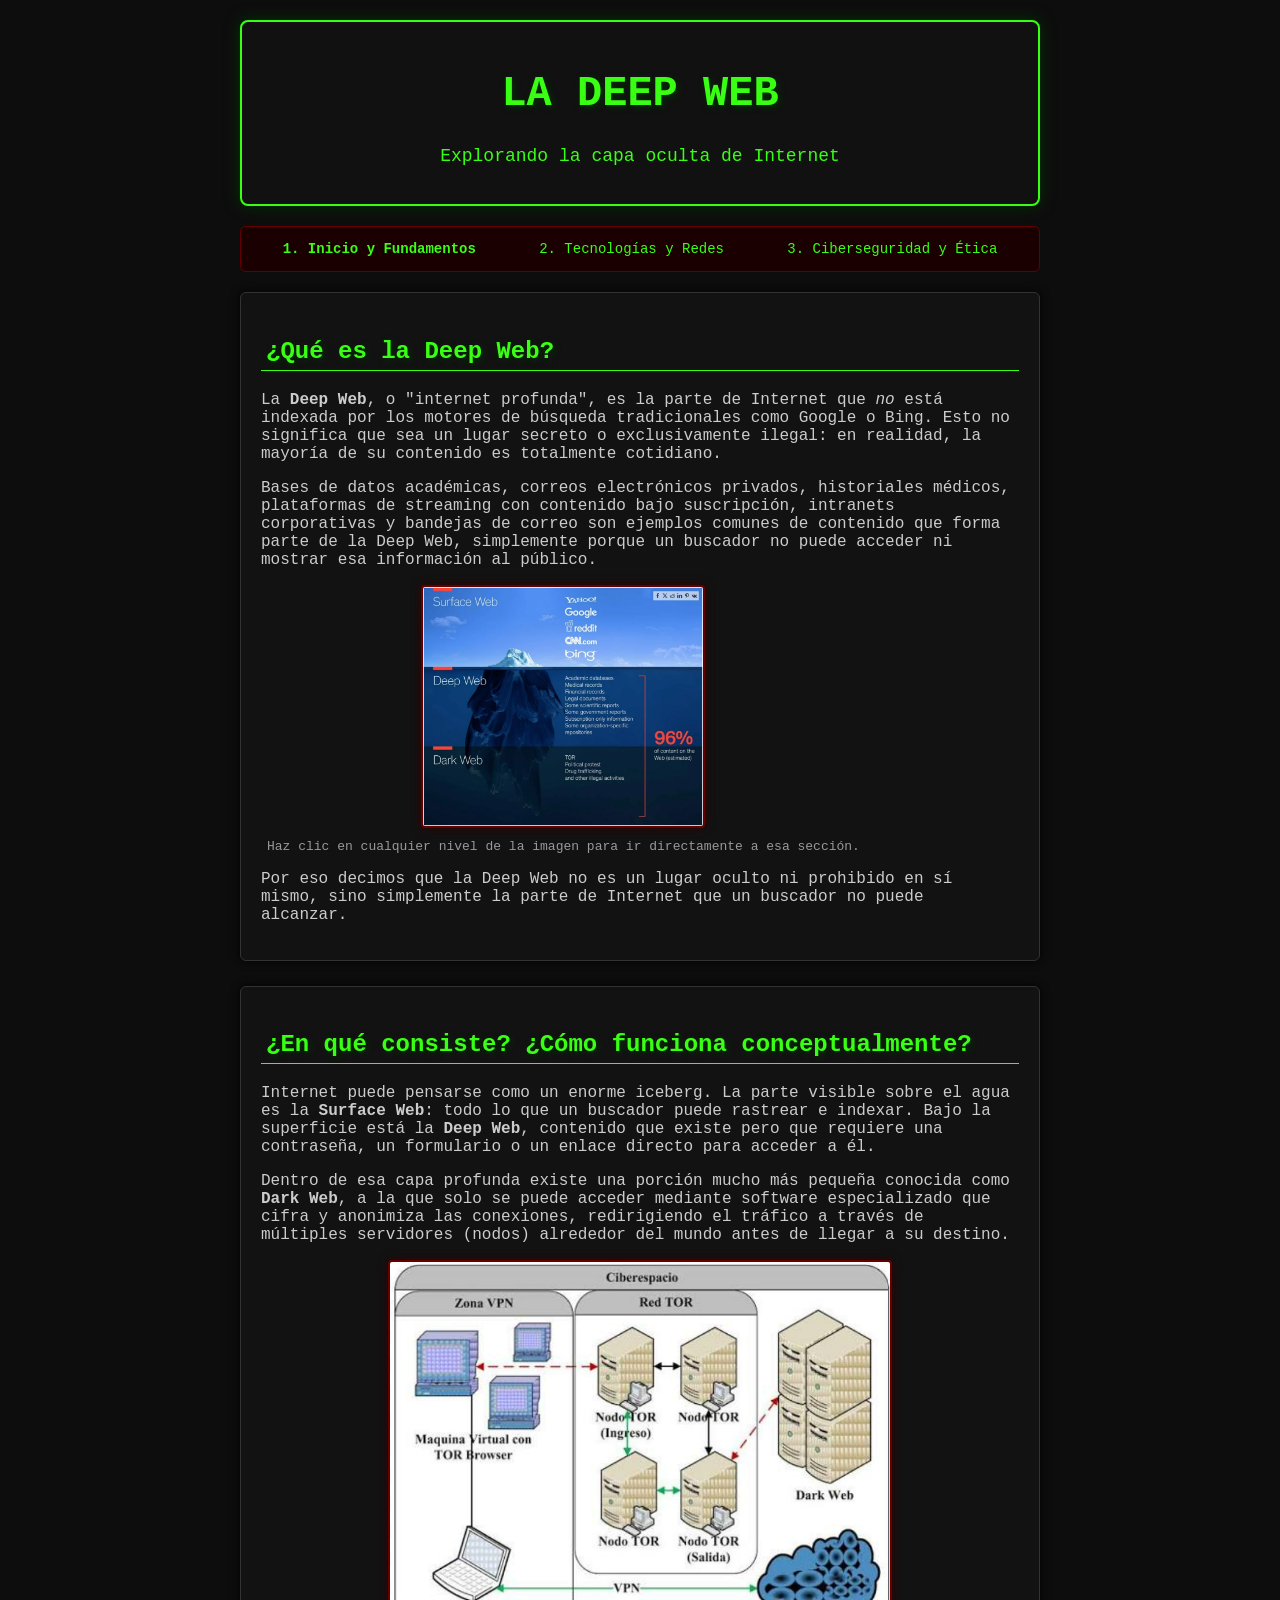
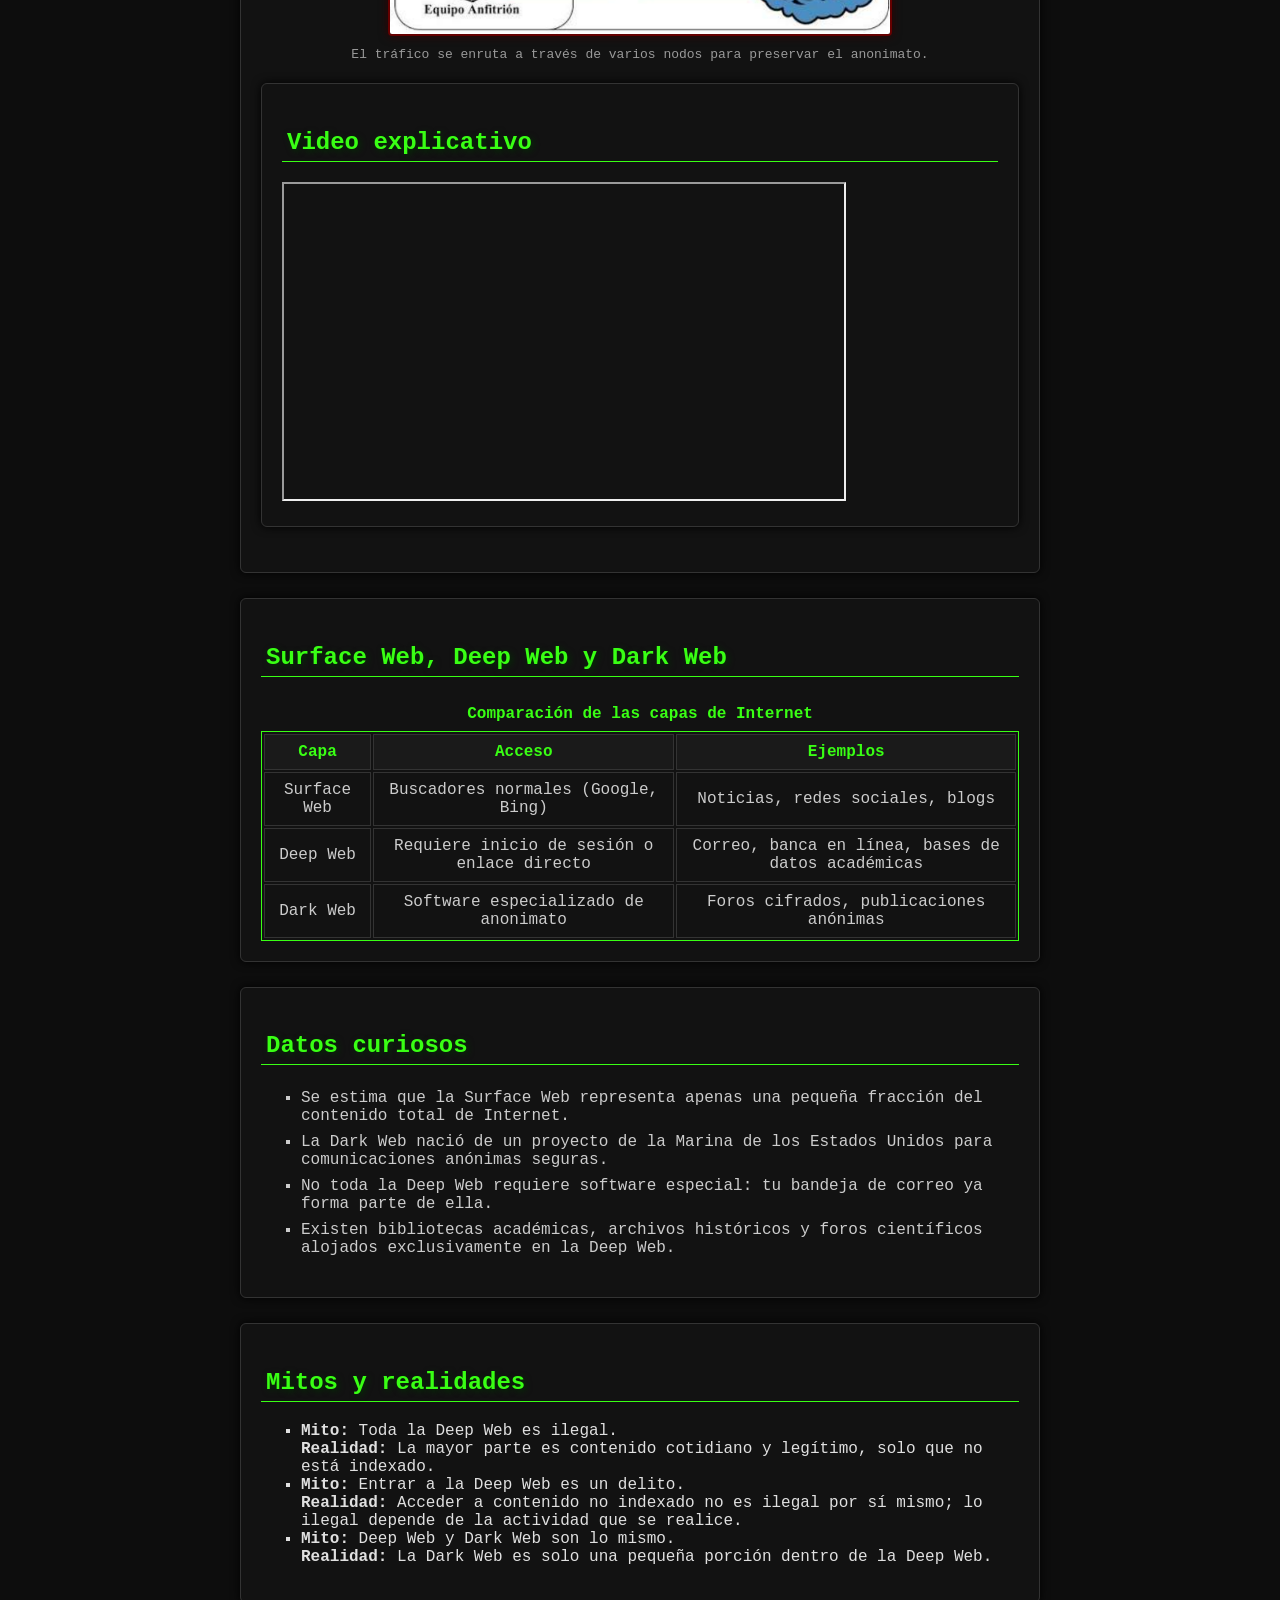
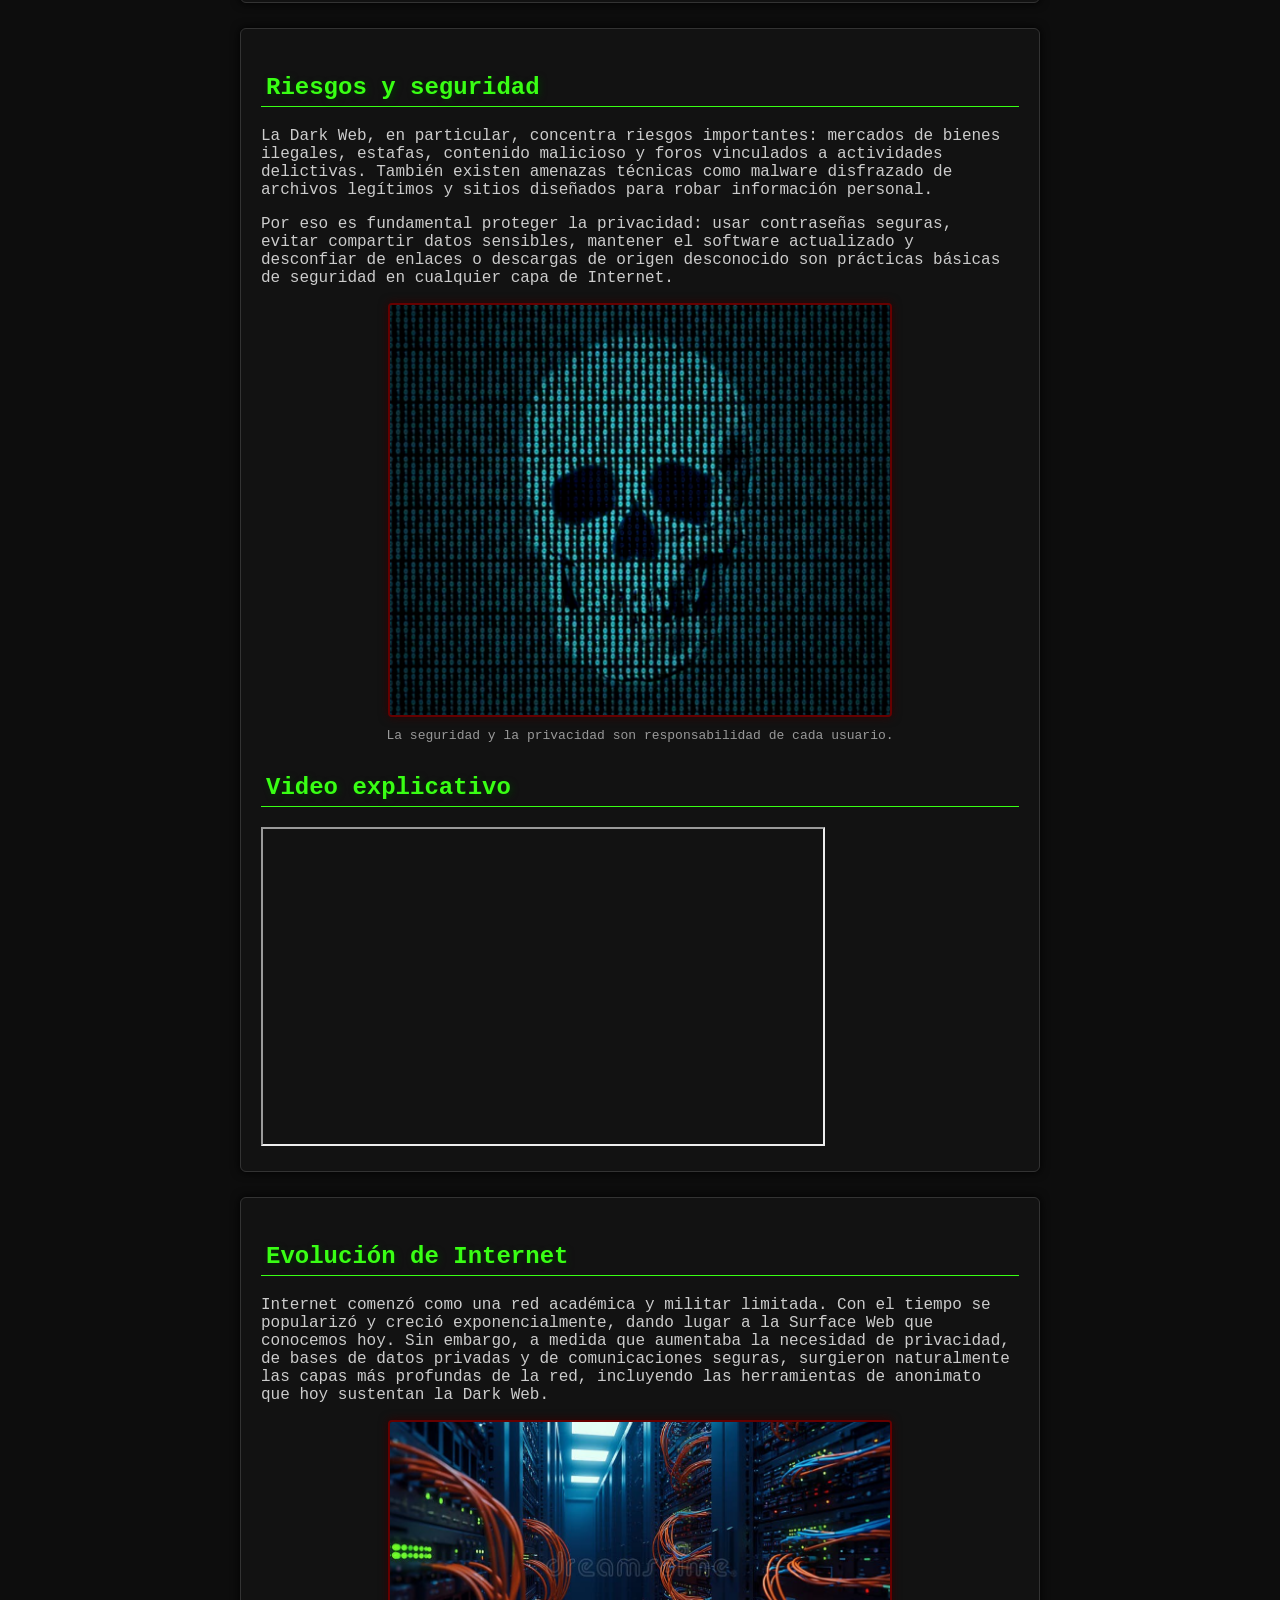
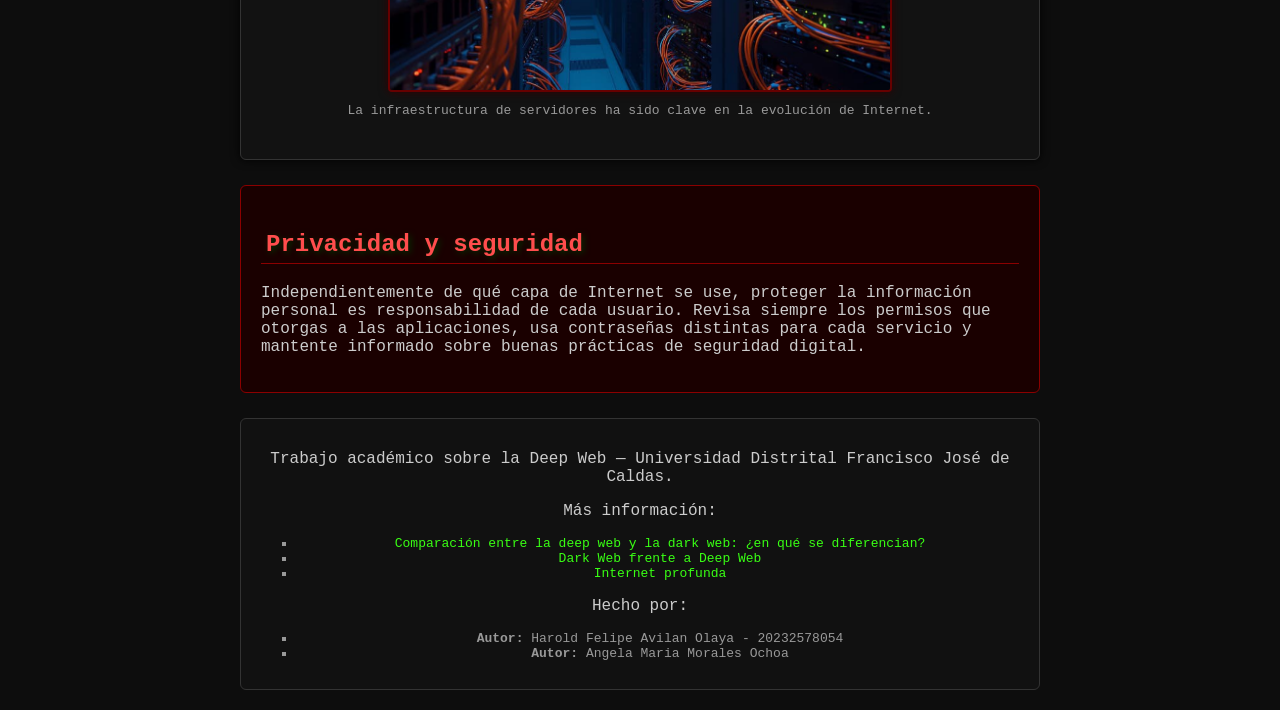
<file: index.html>
<!DOCTYPE html>
<html lang="es">

<head>
    <meta charset="utf-8">
    <meta name="viewport" content="width=device-width, initial-scale=1.0">
    <meta name="author" content="Harold y Angela">
    <meta name="description"
        content="Página académica informativa sobre la Deep Web, la Dark Web y la seguridad en Internet.">
    <meta name="keywords" content="deep web, dark web, surface web, seguridad informatica, privacidad, internet">
    <title>La Deep Web: Explorando lo Oculto de Internet</title>
    <link rel="stylesheet" href="style.css">
</head>

<body>

    <header>
        <h1>LA DEEP WEB</h1>
        <p>Explorando la capa oculta de Internet</p>
    </header>

    <nav>
        <ul>
            <li><a href="index.html" style="color: #39ff14; text-decoration: none; font-weight: bold;">1. Inicio y
                    Fundamentos</a></li>
            <li><a href="tecnologias.html" style="color: #39ff14; text-decoration: none;">2. Tecnologías y Redes</a>
            </li>
            <li><a href="ciberseguridad.html" style="color: #39ff14; text-decoration: none;">3. Ciberseguridad y
                    Ética</a></li>
        </ul>
    </nav>

    <div class="contenedor-principal">
        <main>

            <!-- SECCIÓN 1: DEEP WEB -->
            <section id="deep-web">
                <h2>¿Qué es la Deep Web?</h2>
                <p>
                    La <strong>Deep Web</strong>, o "internet profunda", es la parte de Internet que
                    <em>no</em> está indexada por los motores de búsqueda tradicionales como Google
                    o Bing. Esto no significa que sea un lugar secreto o exclusivamente ilegal: en
                    realidad, la mayoría de su contenido es totalmente cotidiano.
                </p>
                <p>
                    Bases de datos académicas, correos electrónicos privados, historiales médicos,
                    plataformas de streaming con contenido bajo suscripción, intranets corporativas
                    y bandejas de correo son ejemplos comunes de contenido que forma parte de la
                    Deep Web, simplemente porque un buscador no puede acceder ni mostrar esa
                    información al público.
                </p>

                <!-- IMAGEN CON MAPA INTERACTIVO -->
                <figure class="flotante-izquierda">
                    <img src="img/deepweb.jpg" alt="Representación conceptual de la Deep Web" usemap="#mapa-iceberg"
                        width="280">
                    <figcaption>Haz clic en cualquier nivel de la imagen para ir directamente a esa sección.
                    </figcaption>
                </figure>

                <!-- DEFINICIÓN DEL MAPA DE IMAGEN -->
                <map name="mapa-iceberg">
                    <!-- Zona 1: Parte superior del iceberg (Surface Web) -->
                    <area shape="rect" coords="0,0,280,84" href="#capas-web" alt="Surface Web"
                        title="Ir a la comparación de capas">

                    <!-- Zona 2: Parte media sumergida (Deep Web) -->
                    <area shape="rect" coords="0,85,280,179" href="#deep-web" alt="Deep Web"
                        title="Ir a ¿Qué es la Deep Web?">

                    <!-- Zona 3: Base del iceberg (Dark Web y Riesgos) -->
                    <area shape="rect" coords="0,180,280,280" href="#riesgos-seguridad" alt="Dark Web"
                        title="Ir a Riesgos y Seguridad">
                </map>

                <p class="romper-flotante">
                    Por eso decimos que la Deep Web no es un lugar oculto ni prohibido en sí mismo,
                    sino simplemente la parte de Internet que un buscador no puede alcanzar.
                </p>
            </section>

            <section>
                <h2>¿En qué consiste? ¿Cómo funciona conceptualmente?</h2>
                <p>
                    Internet puede pensarse como un enorme iceberg. La parte visible sobre el agua
                    es la <strong>Surface Web</strong>: todo lo que un buscador puede rastrear e
                    indexar. Bajo la superficie está la <strong>Deep Web</strong>, contenido que
                    existe pero que requiere una contraseña, un formulario o un enlace directo para
                    acceder a él.
                </p>
                <p>
                    Dentro de esa capa profunda existe una porción mucho más pequeña conocida como
                    <strong>Dark Web</strong>, a la que solo se puede acceder mediante software
                    especializado que cifra y anonimiza las conexiones, redirigiendo el tráfico a
                    través de múltiples servidores (nodos) alrededor del mundo antes de llegar a su
                    destino.
                </p>
                <figure>
                    <img src="img/network.jpg" alt="Red de servidores y nodos interconectados" width="500">
                    <figcaption>El tráfico se enruta a través de varios nodos para preservar el anonimato.</figcaption>
                </figure>
                <section>
                    <h2>Video explicativo</h2>
                    <iframe width="560" height="315" src="https://www.youtube.com/embed/PLU2d4EkPwE"
                        title="Video sobre la Deep Web"></iframe>
                </section>
            </section>

            <!-- SECCIÓN 2: SURFACE WEB Y TABLA COMPARATIVA -->
            <section id="capas-web">
                <h2>Surface Web, Deep Web y Dark Web</h2>
                <table>
                    <caption>Comparación de las capas de Internet</caption>
                    <tr>
                        <th>Capa</th>
                        <th>Acceso</th>
                        <th>Ejemplos</th>
                    </tr>
                    <tr>
                        <td>Surface Web</td>
                        <td>Buscadores normales (Google, Bing)</td>
                        <td>Noticias, redes sociales, blogs</td>
                    </tr>
                    <tr>
                        <td>Deep Web</td>
                        <td>Requiere inicio de sesión o enlace directo</td>
                        <td>Correo, banca en línea, bases de datos académicas</td>
                    </tr>
                    <tr>
                        <td>Dark Web</td>
                        <td>Software especializado de anonimato</td>
                        <td>Foros cifrados, publicaciones anónimas</td>
                    </tr>
                </table>
            </section>

            <article>
                <h2>Datos curiosos</h2>
                <ul>
                    <li>Se estima que la Surface Web representa apenas una pequeña fracción del contenido total de
                        Internet.
                    </li>
                    <li>La Dark Web nació de un proyecto de la Marina de los Estados Unidos para comunicaciones anónimas
                        seguras.</li>
                    <li>No toda la Deep Web requiere software especial: tu bandeja de correo ya forma parte de ella.
                    </li>
                    <li>Existen bibliotecas académicas, archivos históricos y foros científicos alojados exclusivamente
                        en
                        la Deep Web.</li>
                </ul>
            </article>

            <section>
                <h2>Mitos y realidades</h2>
                <ul>
                    <li><strong>Mito:</strong> Toda la Deep Web es ilegal. <br><strong>Realidad:</strong> La mayor parte
                        es
                        contenido cotidiano y legítimo, solo que no está indexado.</li>
                    <li><strong>Mito:</strong> Entrar a la Deep Web es un delito. <br><strong>Realidad:</strong> Acceder
                        a
                        contenido no indexado no es ilegal por sí mismo; lo ilegal depende de la actividad que se
                        realice.
                    </li>
                    <li><strong>Mito:</strong> Deep Web y Dark Web son lo mismo. <br><strong>Realidad:</strong> La Dark
                        Web
                        es solo una pequeña porción dentro de la Deep Web.</li>
                </ul>
            </section>

            <!-- SECCIÓN 3: RIESGOS Y DARK WEB -->
            <section id="riesgos-seguridad">
                <h2>Riesgos y seguridad</h2>
                <p>
                    La Dark Web, en particular, concentra riesgos importantes: mercados de bienes
                    ilegales, estafas, contenido malicioso y foros vinculados a actividades
                    delictivas. También existen amenazas técnicas como malware disfrazado de
                    archivos legítimos y sitios diseñados para robar información personal.
                </p>
                <p>
                    Por eso es fundamental proteger la privacidad: usar contraseñas seguras, evitar
                    compartir datos sensibles, mantener el software actualizado y desconfiar de
                    enlaces o descargas de origen desconocido son prácticas básicas de seguridad en
                    cualquier capa de Internet.
                </p>
                <figure>
                    <img src="img/security.jpg" alt="Concepto de seguridad informática" width="500">
                    <figcaption>La seguridad y la privacidad son responsabilidad de cada usuario.</figcaption>
                </figure>
                <h2>Video explicativo</h2>
                <iframe width="560" height="315" src="https://www.youtube.com/embed/85f__T6HktI?si=AeKXtIqGdv402_8x"
                    title="YouTube video player"></iframe>
            </section>

            <article>
                <h2>Evolución de Internet</h2>
                <p>
                    Internet comenzó como una red académica y militar limitada. Con el tiempo se
                    popularizó y creció exponencialmente, dando lugar a la Surface Web que
                    conocemos hoy. Sin embargo, a medida que aumentaba la necesidad de privacidad,
                    de bases de datos privadas y de comunicaciones seguras, surgieron naturalmente
                    las capas más profundas de la red, incluyendo las herramientas de anonimato que
                    hoy sustentan la Dark Web.
                </p>
                <figure>
                    <img src="img/servers.jpg" alt="Servidores que sostienen la infraestructura de Internet"
                        width="500">
                    <figcaption>La infraestructura de servidores ha sido clave en la evolución de Internet.</figcaption>
                </figure>
            </article>
        </main>

        <aside>
            <h2>Privacidad y seguridad</h2>
            <p>
                Independientemente de qué capa de Internet se use, proteger la información personal
                es responsabilidad de cada usuario. Revisa siempre los permisos que otorgas a las
                aplicaciones, usa contraseñas distintas para cada servicio y mantente informado
                sobre buenas prácticas de seguridad digital.
            </p>
        </aside>
    </div>

    <footer>
        <p>Trabajo académico sobre la Deep Web &mdash; Universidad Distrital Francisco José de Caldas.</p>
        <p>Más información:</p>
        <ul>
            <li>
                <a href="https://www.crowdstrike.com/es-es/cybersecurity-101/threat-intelligence/dark-web-vs-deep-web/"
                    target="_blank">Comparación entre la deep web y la dark web: ¿en qué se diferencian?</a>
            </li>
            <li>
                <a href="https://www.fortinet.com/lat/resources/cyberglossary/dark-vs-deep-web" target="_blank">Dark Web
                    frente a Deep Web</a>
            </li>
            <li>
                <a href="https://es.wikipedia.org/wiki/Internet_profunda" target="_blank">Internet profunda</a>
            </li>
        </ul>
        <p>Hecho por:</p>
        <ul>
            <li><strong>Autor:</strong> Harold Felipe Avilan Olaya - 20232578054</li>
            <li><strong>Autor:</strong> Angela Maria Morales Ochoa</li>
        </ul>
    </footer>

</body>

</html>
</file>
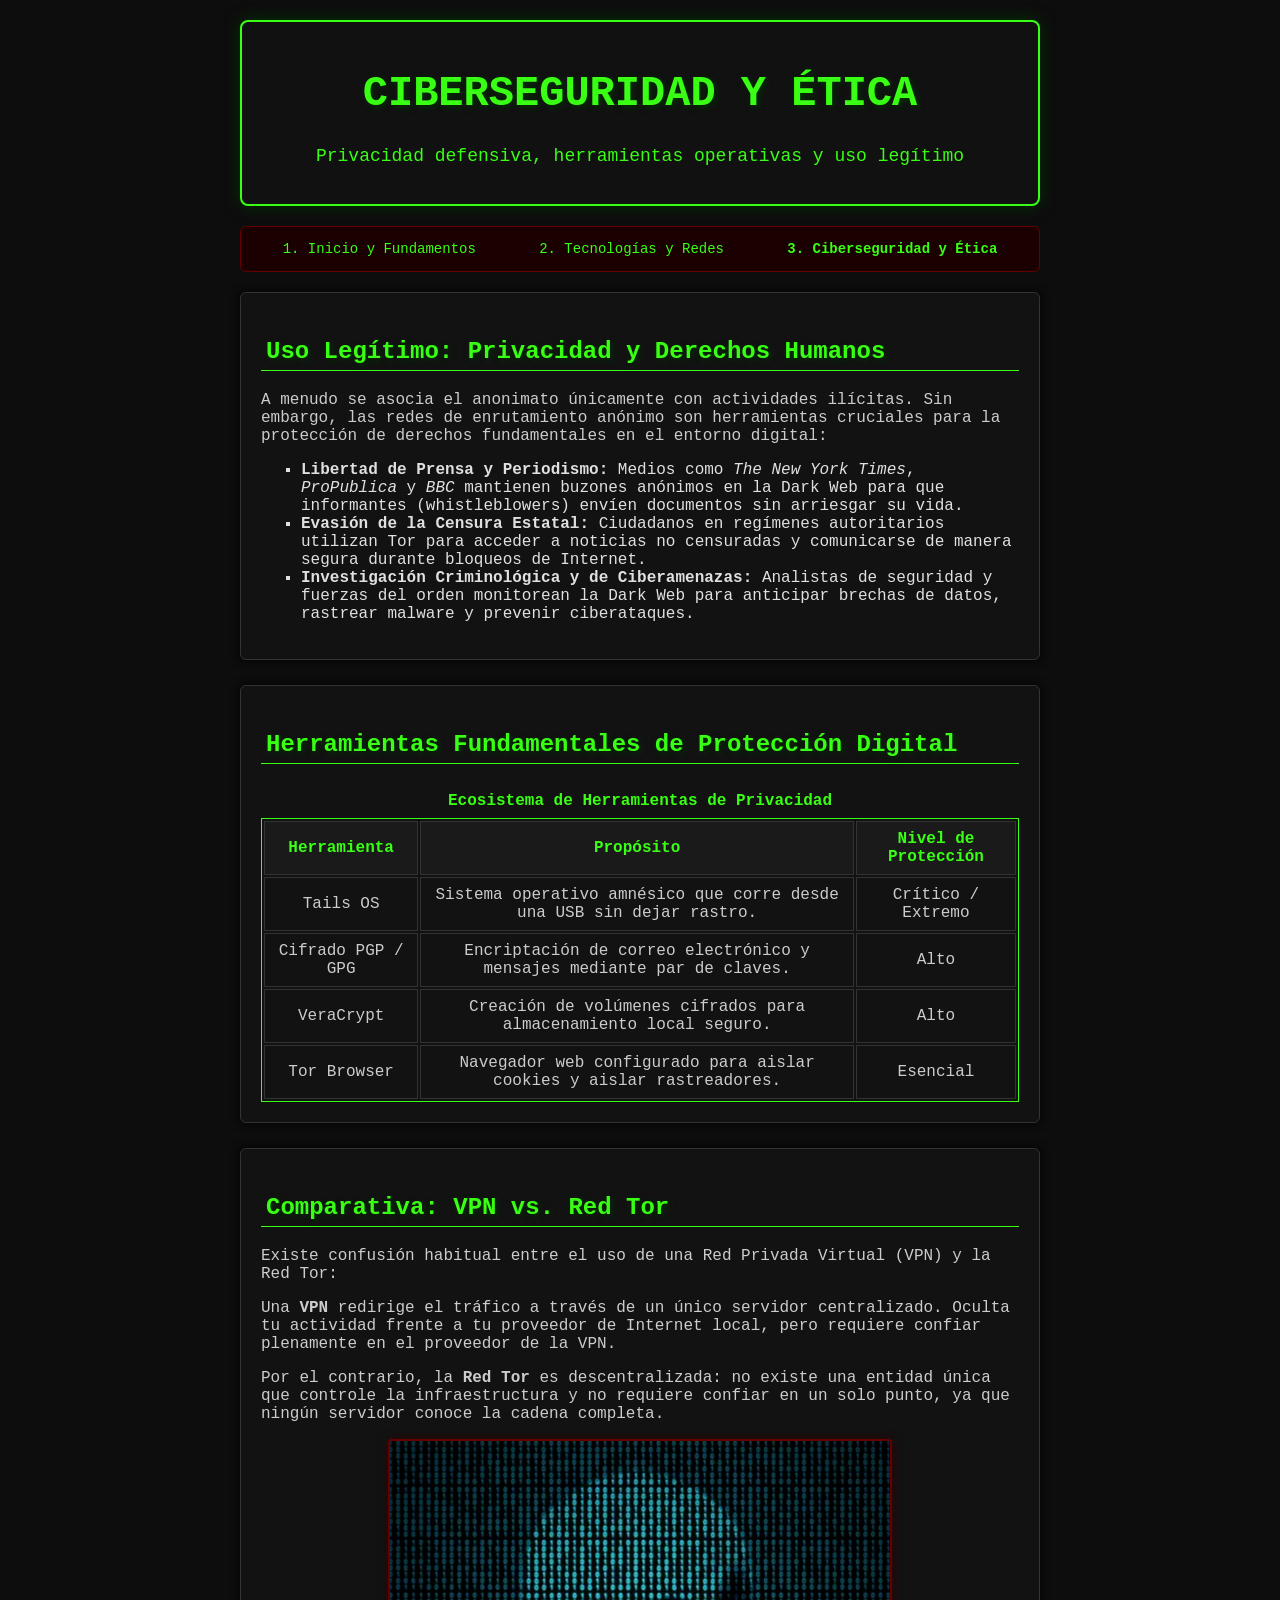
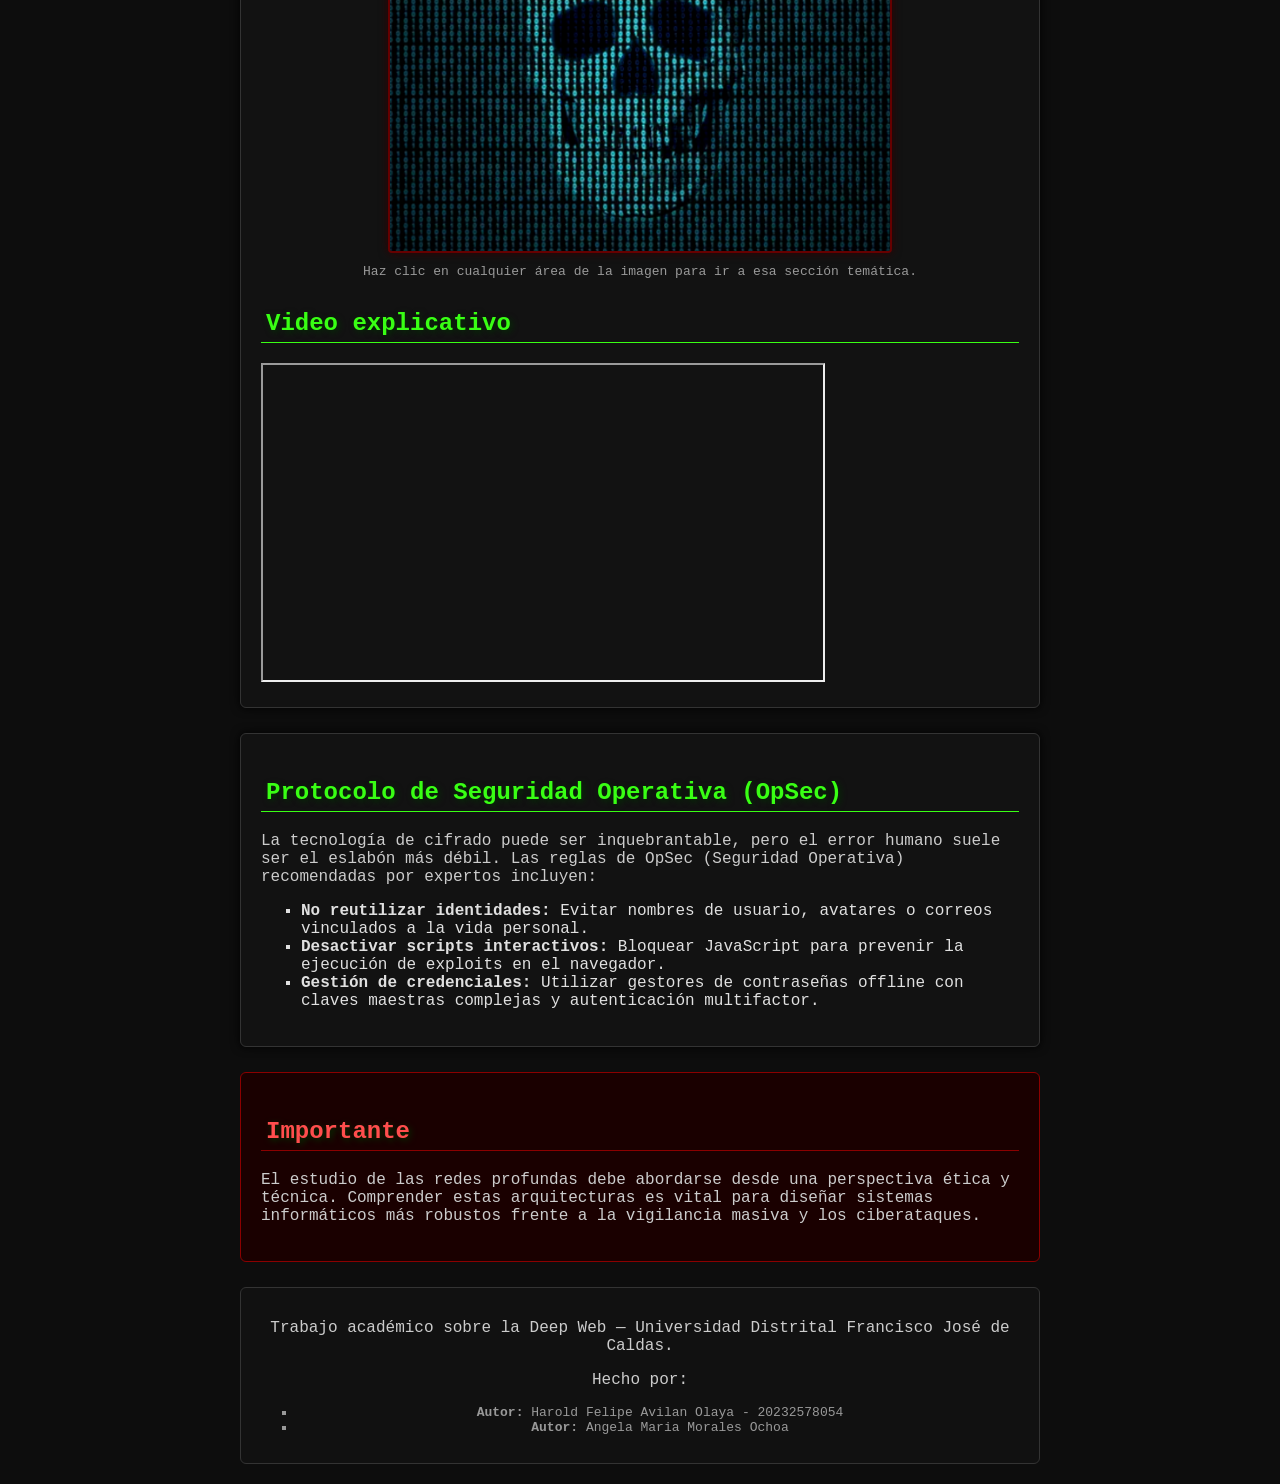
<file: ciberseguridad.html>
<!DOCTYPE html>
<html lang="es">

<head>
    <meta charset="utf-8">
    <meta name="viewport" content="width=device-width, initial-scale=1.0">
    <meta name="author" content="Harold Felipe Avilan Olaya, Angela Maria Morales Ochoa">
    <meta name="description"
        content="Guía de ciberseguridad, privacidad, sistemas operativos seguros y uso legítimo de la Dark Web.">
    <meta name="keywords" content="ciberseguridad, privacidad, tails os, pgp, vpn, libertad de prensa">
    <title>Ciberseguridad y Ética - Deep Web</title>
    <link rel="stylesheet" href="style.css">
</head>

<body>

    <header>
        <h1>CIBERSEGURIDAD Y ÉTICA</h1>
        <p>Privacidad defensiva, herramientas operativas y uso legítimo</p>
    </header>

    <nav>
        <ul>
            <li><a href="index.html" style="color: #39ff14; text-decoration: none;">1. Inicio y Fundamentos</a></li>
            <li><a href="tecnologias.html" style="color: #39ff14; text-decoration: none;">2. Tecnologías y Redes</a>
            </li>
            <li><a href="ciberseguridad.html" style="color: #39ff14; text-decoration: none; font-weight: bold;">3.
                    Ciberseguridad y Ética</a></li>
        </ul>
    </nav>

    <main>

        <!-- SECCIÓN 1: USO LEGÍTIMO Y DERECHOS HUMANOS -->
        <section id="uso-legitimo">
            <h2>Uso Legítimo: Privacidad y Derechos Humanos</h2>
            <p>
                A menudo se asocia el anonimato únicamente con actividades ilícitas. Sin embargo, las redes de
                enrutamiento anónimo son herramientas cruciales para la protección de derechos fundamentales en el
                entorno digital:
            </p>
            <ul>
                <li><strong>Libertad de Prensa y Periodismo:</strong> Medios como <em>The New York Times</em>,
                    <em>ProPublica</em> y <em>BBC</em> mantienen buzones anónimos en la Dark Web para que informantes
                    (whistleblowers) envíen documentos sin arriesgar su vida.
                </li>
                <li><strong>Evasión de la Censura Estatal:</strong> Ciudadanos en regímenes autoritarios utilizan Tor
                    para acceder a noticias no censuradas y comunicarse de manera segura durante bloqueos de Internet.
                </li>
                <li><strong>Investigación Criminológica y de Ciberamenazas:</strong> Analistas de seguridad y fuerzas
                    del orden monitorean la Dark Web para anticipar brechas de datos, rastrear malware y prevenir
                    ciberataques.</li>
            </ul>
        </section>

        <!-- SECCIÓN 2: HERRAMIENTAS DE PROTECCIÓN DIGITAL -->
        <section id="herramientas">
            <h2>Herramientas Fundamentales de Protección Digital</h2>
            <table>
                <caption>Ecosistema de Herramientas de Privacidad</caption>
                <tr>
                    <th>Herramienta</th>
                    <th>Propósito</th>
                    <th>Nivel de Protección</th>
                </tr>
                <tr>
                    <td>Tails OS</td>
                    <td>Sistema operativo amnésico que corre desde una USB sin dejar rastro.</td>
                    <td>Crítico / Extremo</td>
                </tr>
                <tr>
                    <td>Cifrado PGP / GPG</td>
                    <td>Encriptación de correo electrónico y mensajes mediante par de claves.</td>
                    <td>Alto</td>
                </tr>
                <tr>
                    <td>VeraCrypt</td>
                    <td>Creación de volúmenes cifrados para almacenamiento local seguro.</td>
                    <td>Alto</td>
                </tr>
                <tr>
                    <td>Tor Browser</td>
                    <td>Navegador web configurado para aislar cookies y aislar rastreadores.</td>
                    <td>Esencial</td>
                </tr>
            </table>
        </section>

        <article>
            <h2>Comparativa: VPN vs. Red Tor</h2>
            <p>
                Existe confusión habitual entre el uso de una Red Privada Virtual (VPN) y la Red Tor:
            </p>
            <p>
                Una <strong>VPN</strong> redirige el tráfico a través de un único servidor centralizado. Oculta tu
                actividad frente a tu proveedor de Internet local, pero requiere confiar plenamente en el proveedor de
                la VPN.
            </p>
            <p>
                Por el contrario, la <strong>Red Tor</strong> es descentralizada: no existe una entidad única que
                controle la infraestructura y no requiere confiar en un solo punto, ya que ningún servidor conoce la
                cadena completa.
            </p>

            <!-- IMAGEN CON MAPA INTERACTIVO -->
            <figure>
                <img src="img/security.jpg" alt="Ilustración sobre seguridad y privacidad digital"
                    usemap="#mapa-seguridad" width="500">
                <figcaption>Haz clic en cualquier área de la imagen para ir a esa sección temática.
                </figcaption>
            </figure>

            <!-- MAPA DE IMAGEN CONFIGURADO -->
            <map name="mapa-seguridad">
                <!-- Zona 1: Parte superior (Uso Legítimo) -->
                <area shape="rect" coords="0,0,500,160" href="#uso-legitimo" alt="Uso Legítimo"
                    title="Ir a Uso Legítimo y Derechos Humanos">

                <!-- Zona 2: Parte media (Herramientas de Protección) -->
                <area shape="rect" coords="0,161,500,330" href="#herramientas" alt="Herramientas"
                    title="Ir a Herramientas de Protección">

                <!-- Zona 3: Parte inferior (Protocolo OpSec) -->
                <area shape="rect" coords="0,331,500,500" href="#opsec" alt="Protocolo OpSec"
                    title="Ir a Protocolo de Seguridad Operativa">
            </map>

            <h2>Video explicativo</h2>
            <iframe width="560" height="315" src="https://www.youtube.com/embed/B98fTiL5Jfw?si=pKgHZByJ8aYrOqmr"
                title="EL SECRETO para SER INVISIBLE en INTERNET 🔥 | VPN, TOR y DEEP WEB EXPLICADOS"></iframe>
        </article>

        <!-- SECCIÓN 3: OPSEC -->
        <section id="opsec">
            <h2>Protocolo de Seguridad Operativa (OpSec)</h2>
            <p>
                La tecnología de cifrado puede ser inquebrantable, pero el error humano suele ser el eslabón más débil.
                Las reglas de OpSec (Seguridad Operativa) recomendadas por expertos incluyen:
            </p>
            <ul>
                <li><strong>No reutilizar identidades:</strong> Evitar nombres de usuario, avatares o correos vinculados
                    a la vida personal.</li>
                <li><strong>Desactivar scripts interactivos:</strong> Bloquear JavaScript para prevenir la ejecución de
                    exploits en el navegador.</li>
                <li><strong>Gestión de credenciales:</strong> Utilizar gestores de contraseñas offline con claves
                    maestras complejas y autenticación multifactor.</li>
            </ul>
        </section>

    </main>

    <aside>
        <h2>Importante</h2>
        <p>
            El estudio de las redes profundas debe abordarse desde una perspectiva ética y técnica. Comprender estas
            arquitecturas es vital para diseñar sistemas informáticos más robustos frente a la vigilancia masiva y los
            ciberataques.
        </p>
    </aside>

    <footer>
        <p>Trabajo académico sobre la Deep Web &mdash; Universidad Distrital Francisco José de Caldas.</p>
        <p>Hecho por:</p>
        <ul>
            <li><strong>Autor:</strong> Harold Felipe Avilan Olaya - 20232578054</li>
            <li><strong>Autor:</strong> Angela Maria Morales Ochoa</li>
        </ul>
    </footer>

</body>

</html>
</file>
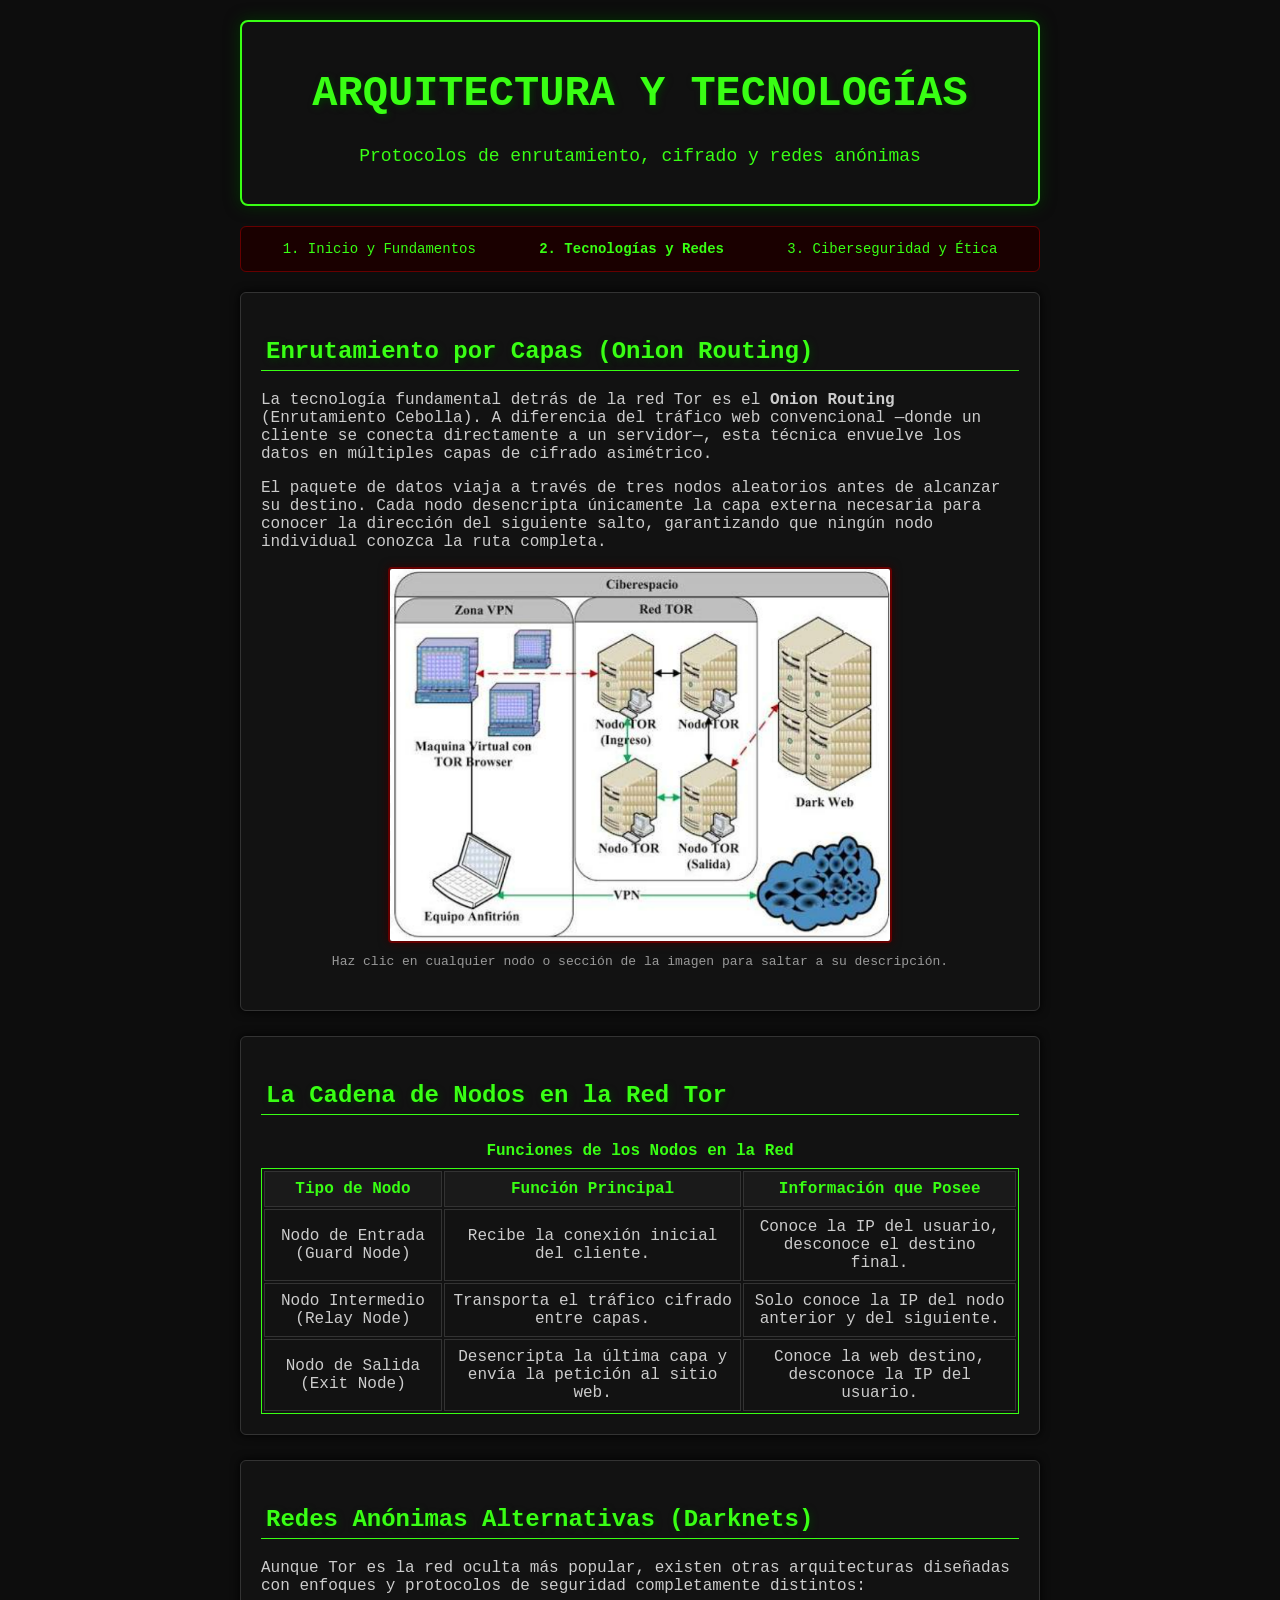
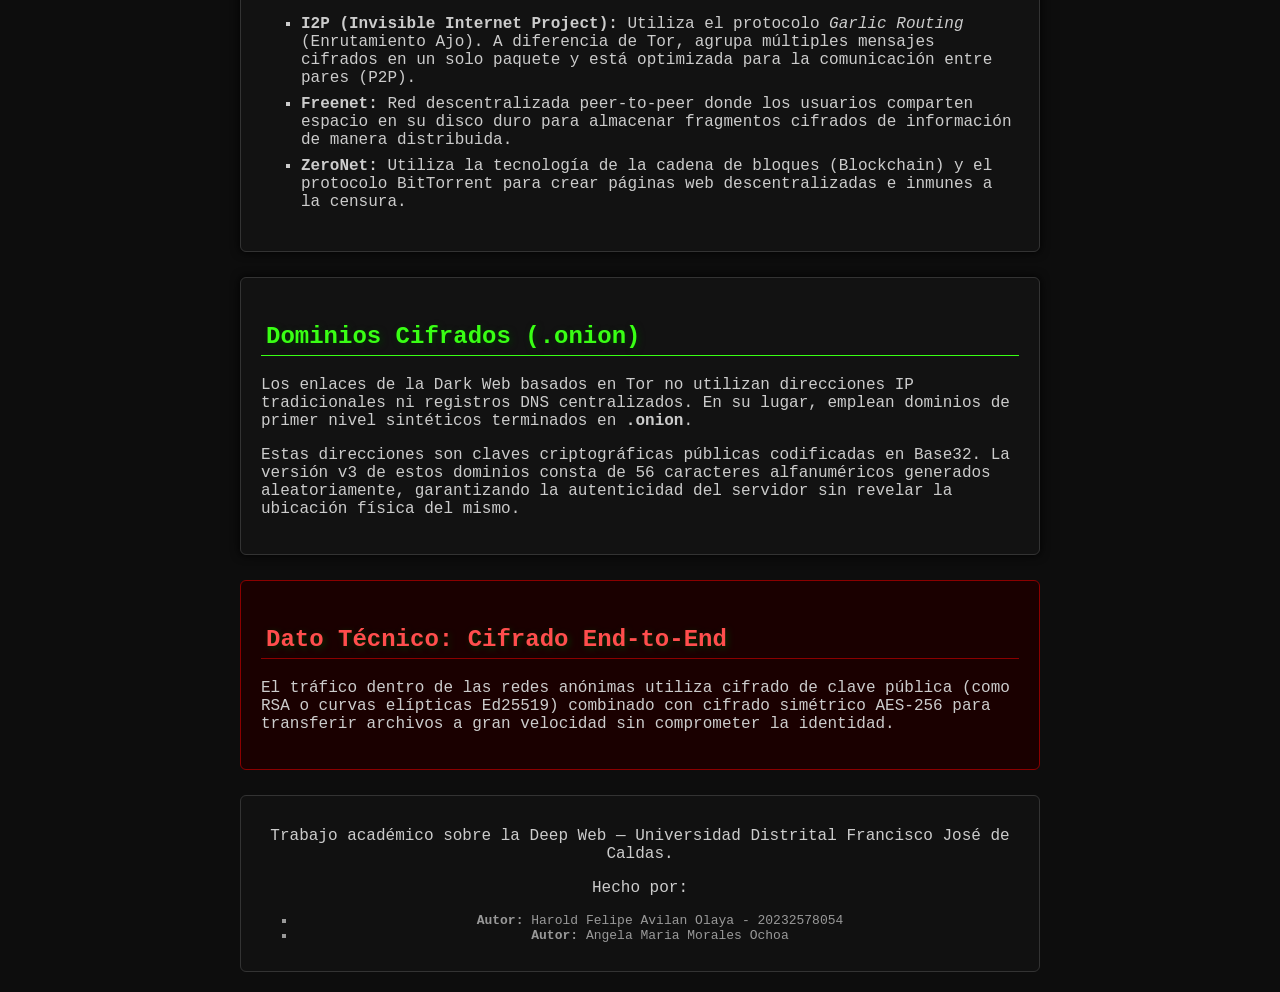
<file: tecnologias.html>
<!DOCTYPE html>
<html lang="es">

<head>
    <meta charset="utf-8">
    <meta name="viewport" content="width=device-width, initial-scale=1.0">
    <meta name="author" content="Harold Felipe Avilan Olaya, Angela Maria Morales Ochoa">
    <meta name="description"
        content="Arquitectura técnica, protocolos de enrutamiento y redes anónimas de la Internet Profunda.">
    <meta name="keywords" content="tor, onion routing, garlic routing, i2p, freenet, criptografia, nodos">
    <title>Tecnologías y Arquitectura - Deep Web</title>
    <link rel="stylesheet" href="style.css">
</head>

<body>

    <header>
        <h1>ARQUITECTURA Y TECNOLOGÍAS</h1>
        <p>Protocolos de enrutamiento, cifrado y redes anónimas</p>
    </header>

    <nav>
        <ul>
            <li><a href="index.html" style="color: #39ff14; text-decoration: none;">1. Inicio y Fundamentos</a></li>
            <li><a href="tecnologias.html" style="color: #39ff14; text-decoration: none; font-weight: bold;">2.
                    Tecnologías y Redes</a></li>
            <li><a href="ciberseguridad.html" style="color: #39ff14; text-decoration: none;">3. Ciberseguridad y
                    Ética</a></li>
        </ul>
    </nav>

    <main>

        <!-- SECCIÓN 1: ONION ROUTING -->
        <section id="onion-routing">
            <h2>Enrutamiento por Capas (Onion Routing)</h2>
            <p>
                La tecnología fundamental detrás de la red Tor es el <strong>Onion Routing</strong> (Enrutamiento
                Cebolla). A diferencia del tráfico web convencional —donde un cliente se conecta directamente a un
                servidor—, esta técnica envuelve los datos en múltiples capas de cifrado asimétrico.
            </p>
            <p>
                El paquete de datos viaja a través de tres nodos aleatorios antes de alcanzar su destino. Cada nodo
                desencripta únicamente la capa externa necesaria para conocer la dirección del siguiente salto,
                garantizando que ningún nodo individual conozca la ruta completa.
            </p>

            <!-- IMAGEN CON MAPA INTERACTIVO -->
            <figure>
                <img src="img/network.jpg" alt="Diagrama de nodos de enrutamiento por capas" usemap="#mapa-redes"
                    width="500">
                <figcaption>Haz clic en cualquier nodo o sección de la imagen para saltar a su descripción.</figcaption>
            </figure>

            <!-- MAPA DE IMAGEN CONFIGURADO -->
            <map name="mapa-redes">
                <!-- Zona 1: Parte superior (Entrada / Enrutamiento) -->
                <area shape="rect" coords="0,0,500,160" href="#onion-routing" alt="Onion Routing"
                    title="Ir a Enrutamiento por Capas">

                <!-- Zona 2: Parte media (Cadena de Nodos) -->
                <area shape="rect" coords="0,161,500,330" href="#cadena-nodos" alt="Cadena de Nodos"
                    title="Ir a Tabla de Nodos">

                <!-- Zona 3: Parte inferior (Redes Alternativas) -->
                <area shape="rect" coords="0,331,500,500" href="#redes-alternativas" alt="Redes Alternativas"
                    title="Ir a Redes Anónimas Alternativas">
            </map>
        </section>

        <!-- SECCIÓN 2: TABLA DE NODOS -->
        <section id="cadena-nodos">
            <h2>La Cadena de Nodos en la Red Tor</h2>
            <table>
                <caption>Funciones de los Nodos en la Red</caption>
                <tr>
                    <th>Tipo de Nodo</th>
                    <th>Función Principal</th>
                    <th>Información que Posee</th>
                </tr>
                <tr>
                    <td>Nodo de Entrada (Guard Node)</td>
                    <td>Recibe la conexión inicial del cliente.</td>
                    <td>Conoce la IP del usuario, desconoce el destino final.</td>
                </tr>
                <tr>
                    <td>Nodo Intermedio (Relay Node)</td>
                    <td>Transporta el tráfico cifrado entre capas.</td>
                    <td>Solo conoce la IP del nodo anterior y del siguiente.</td>
                </tr>
                <tr>
                    <td>Nodo de Salida (Exit Node)</td>
                    <td>Desencripta la última capa y envía la petición al sitio web.</td>
                    <td>Conoce la web destino, desconoce la IP del usuario.</td>
                </tr>
            </table>
        </section>

        <!-- SECCIÓN 3: REDES ALTERNATIVAS -->
        <article id="redes-alternativas">
            <h2>Redes Anónimas Alternativas (Darknets)</h2>
            <p>
                Aunque Tor es la red oculta más popular, existen otras arquitecturas diseñadas con enfoques y protocolos
                de seguridad completamente distintos:
            </p>
            <ul>
                <li><strong>I2P (Invisible Internet Project):</strong> Utiliza el protocolo <em>Garlic Routing</em>
                    (Enrutamiento Ajo). A diferencia de Tor, agrupa múltiples mensajes cifrados en un solo paquete y
                    está optimizada para la comunicación entre pares (P2P).</li>
                <li><strong>Freenet:</strong> Red descentralizada peer-to-peer donde los usuarios comparten espacio en
                    su disco duro para almacenar fragmentos cifrados de información de manera distribuida.</li>
                <li><strong>ZeroNet:</strong> Utiliza la tecnología de la cadena de bloques (Blockchain) y el protocolo
                    BitTorrent para crear páginas web descentralizadas e inmunes a la censura.</li>
            </ul>
        </article>

        <section>
            <h2>Dominios Cifrados (.onion)</h2>
            <p>
                Los enlaces de la Dark Web basados en Tor no utilizan direcciones IP tradicionales ni registros DNS
                centralizados. En su lugar, emplean dominios de primer nivel sintéticos terminados en
                <strong>.onion</strong>.
            </p>
            <p>
                Estas direcciones son claves criptográficas públicas codificadas en Base32. La versión v3 de estos
                dominios consta de 56 caracteres alfanuméricos generados aleatoriamente, garantizando la autenticidad
                del servidor sin revelar la ubicación física del mismo.
            </p>
        </section>

    </main>

    <aside>
        <h2>Dato Técnico: Cifrado End-to-End</h2>
        <p>
            El tráfico dentro de las redes anónimas utiliza cifrado de clave pública (como RSA o curvas elípticas
            Ed25519) combinado con cifrado simétrico AES-256 para transferir archivos a gran velocidad sin comprometer
            la identidad.
        </p>
    </aside>

    <footer>
        <p>Trabajo académico sobre la Deep Web &mdash; Universidad Distrital Francisco José de Caldas.</p>
        <p>Hecho por:</p>
        <ul>
            <li><strong>Autor:</strong> Harold Felipe Avilan Olaya - 20232578054</li>
            <li><strong>Autor:</strong> Angela Maria Morales Ochoa</li>
        </ul>
    </footer>

</body>

</html>
</file>
<file: style.css>
/* ===== Estilos generales ===== */
body {
    background-color: #0d0d0d;
    color: #e0e0e0;
    font-family: "Courier New", monospace;
    width: 800px;
    margin: 0 auto;
    padding: 20px;
}

h1,
h2 {
    color: #39ff14;
    text-shadow: 2px 2px 6px #003300;
}

h1 {
    font-size: 42px;
    font-weight: bold;
    text-align: center;
}

h2 {
    font-size: 24px;
    font-weight: bold;
    border-style: solid;
    border-color: #39ff14;
    border-width: 0px 0px 1px 0px;
    padding: 5px;
}

p {
    font-size: 16px;
    color: #cccccc;
}

/* ===== Header ===== */
header {
    background-color: #111111;
    border-style: solid;
    border-color: #39ff14;
    border-width: 2px;
    border-radius: 8px;
    box-shadow: 0px 0px 15px #003300;
    padding: 20px;
    margin: 0px 0px 20px 0px;
    text-align: center;
}

header p {
    color: #39ff14;
    font-size: 18px;
}

/* ===== Navegación ===== */
nav {
    background-color: #1a0000;
    border-style: solid;
    border-color: #660000;
    border-width: 1px;
    border-radius: 6px;
    padding: 10px;
    margin: 0px 0px 20px 0px;
    position: sticky;
    top: 0px;
}

nav ul {
    list-style-type: none;
    padding: 0px;
    margin: 0px;
    display: flex;
    flex-direction: row;
    flex-wrap: wrap;
    justify-content: space-around;
    align-items: center;
}

nav li {
    color: #ff4d4d;
    padding: 4px 8px;
    font-size: 14px;
}

/* ===== Contenedor principal (main + aside en columnas con flexbox) ===== */
.contenedor-principal {
    display: flex;
    flex-direction: row;
    flex-wrap: wrap;
    align-items: flex-start;
}

main {
    flex: 3 1 500px;
}

aside {
    flex: 1 1 250px;
}

/* ===== Imagen flotante con texto alrededor ===== */
.flotante-izquierda {
    float: left;
    margin: 0px 15px 10px 0px;
}

.romper-flotante {
    clear: left;
}

/* ===== Secciones y artículos ===== */
section,
article {
    background-color: #121212;
    border-style: solid;
    border-color: #333333;
    border-width: 1px;
    border-radius: 6px;
    box-shadow: 0px 0px 10px #000000;
    padding: 20px;
    margin: 0px 0px 25px 0px;
}

/* ===== Listas ===== */
ul {
    list-style-type: square;
}

article ul li {
    color: #cccccc;
    padding: 4px 0px;
}

/* ===== Tabla comparativa ===== */
table {
    width: 100%;
    border-style: solid;
    border-color: #39ff14;
    border-width: 1px;
}

caption {
    color: #39ff14;
    font-weight: bold;
    padding: 8px;
}

th {
    background-color: #1a1a1a;
    color: #39ff14;
    border-style: solid;
    border-color: #333333;
    border-width: 1px;
    padding: 8px;
    text-align: center;
}

td {
    border-style: solid;
    border-color: #333333;
    border-width: 1px;
    padding: 8px;
    color: #cccccc;
    text-align: center;
}

/* ===== Imágenes ===== */
figure {
    text-align: center;
    margin: 15px 0px;
}

figure img {
    border-style: solid;
    border-color: #660000;
    border-width: 2px;
    border-radius: 4px;
    box-shadow: 0px 0px 10px #330000;
}

figcaption {
    color: #999999;
    font-size: 13px;
    padding: 6px;
}

/* ===== Aside ===== */
aside {
    background-color: #1a0000;
    border-style: solid;
    border-color: #8b0000;
    border-width: 1px;
    border-radius: 6px;
    padding: 20px;
    margin: 0px 0px 25px 0px;
}

aside h2 {
    color: #ff4d4d;
    border-color: #8b0000;
}

/* ===== Footer ===== */
footer {
    background-color: #111111;
    border-style: solid;
    border-color: #333333;
    border-width: 1px;
    border-radius: 6px;
    padding: 15px;
    text-align: center;
    color: #999999;
    font-size: 13px;
}

footer a {
    color: #39ff14;
    text-decoration: none;
}

footer a:hover {
    color: #ffffff;
    text-decoration: underline;
}

footer a:visited {
    color: #228b22;
}
</file>
